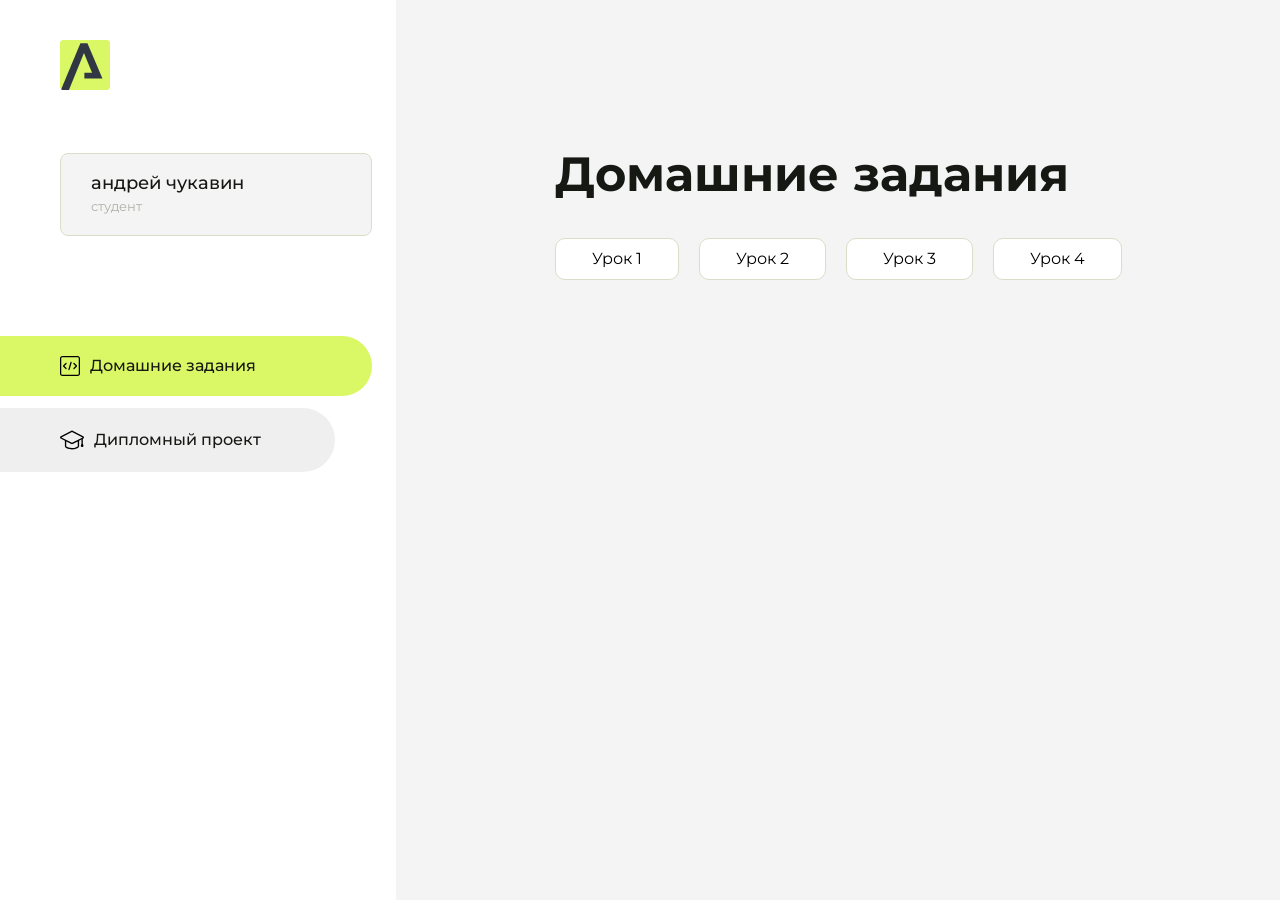
<file: index.html>
<!DOCTYPE html>
<html lang="en">
<head>
    <meta charset="UTF-8">
    <meta name="viewport" content="width=device-width, initial-scale=1.0">
    <title>Домашняя работа</title>
    <link rel="shortcut icon" href="src/logo.ico" type="image/x-icon">
    <link rel="preconnect" href="https://fonts.googleapis.com">
    <link rel="preconnect" href="https://fonts.gstatic.com" crossorigin>
    <link href="https://fonts.googleapis.com/css2?family=Montserrat:wght@400;500;700&family=Rubik:wght@500&display=swap"
          rel="stylesheet">
    <link rel="stylesheet" href="src/style.css">
</head>
<body id="body">
<div class="overlay" id="overlay"></div>
<div class="layout">
    <div class="burger" id="burger">
        <svg viewBox="0 0 24 24" fill="none" xmlns="http://www.w3.org/2000/svg">
            <g id="SVGRepo_bgCarrier" stroke-width="0"></g>
            <g id="SVGRepo_tracerCarrier" stroke-linecap="round" stroke-linejoin="round"></g>
            <g id="SVGRepo_iconCarrier">
                <path d="M4 18L20 18" stroke="#DAF765" stroke-width="2" stroke-linecap="round"></path>
                <path d="M4 12L20 12" stroke="#DAF765" stroke-width="2" stroke-linecap="round"></path>
                <path d="M4 6L20 6" stroke="#DAF765" stroke-width="2" stroke-linecap="round"></path>
            </g>
        </svg>
    </div>
    <aside class="sidebar" id="sidebar">
        <div class="sidebar__inner">
            <div class="logo">
                <svg width="50" height="50" viewBox="0 0 50 50" fill="none" xmlns="http://www.w3.org/2000/svg">
                    <g clip-path="url(#clip0_513_74730)">
                        <path d="M46.17 -0.257004H3.83C1.57281 -0.257004 -0.257 1.57281 -0.257 3.83V46.17C-0.257 48.4272 1.57281 50.257 3.83 50.257H46.17C48.4272 50.257 50.257 48.4272 50.257 46.17V3.83C50.257 1.57281 48.4272 -0.257004 46.17 -0.257004Z"
                              fill="#DAF765"/>
                        <path d="M24.375 38.4H42.461L27.441 3.1585H20.4355C20.4355 3.1585 6.7895 35.881 1.1945 49.294C2.015 50.0275 3.0945 50.257 3.6945 50.257H8.8445L23.954 13.07L32.0465 32.8285H24.375V38.4Z"
                              fill="#323843"/>
                    </g>
                    <defs>
                        <clipPath id="clip0_513_74730">
                            <rect width="50" height="50" fill="white"/>
                        </clipPath>
                    </defs>
                </svg>
            </div>
            <div class="sidebar__user">
                <div class="sidebar__name">андрей чукавин</div>
                <div class="sidebar__text">студент</div>
            </div>
            <div class="sidebar__tabs">
                <div class="sidebar__item">
                    <button class="sidebar__button active" id="tasks">
                        <svg xmlns="http://www.w3.org/2000/svg" width="20" height="20" viewBox="0 0 20 20" fill="none">
                            <g clip-path="url(#clip0_704_74543)">
                                <path d="M17.7083 20H2.29167C1.0275 20 0 18.9725 0 17.7083V2.29167C0 1.0275 1.0275 0 2.29167 0H17.7083C18.9725 0 20 1.0275 20 2.29167V17.7083C20 18.9725 18.9725 20 17.7083 20ZM2.29167 1.25C1.7175 1.25 1.25 1.7175 1.25 2.29167V17.7083C1.25 18.2825 1.7175 18.75 2.29167 18.75H17.7083C18.2825 18.75 18.75 18.2825 18.75 17.7083V2.29167C18.75 1.7175 18.2825 1.25 17.7083 1.25H2.29167Z"
                                      fill="black"/>
                                <path d="M6.04167 13.125C5.88167 13.125 5.72167 13.0642 5.6 12.9417L3.1 10.4417C2.85583 10.1975 2.85583 9.80167 3.1 9.5575L5.6 7.0575C5.84417 6.81333 6.24 6.81333 6.48417 7.0575C6.72833 7.30167 6.72833 7.6975 6.48417 7.94167L4.42583 10L6.48417 12.0583C6.72833 12.3025 6.72833 12.6983 6.48417 12.9425C6.36167 13.0642 6.20167 13.125 6.04167 13.125Z"
                                      fill="black"/>
                                <path d="M8.95833 14.1667C8.9 14.1667 8.84 14.1583 8.78167 14.1417C8.45083 14.0442 8.26083 13.6967 8.35833 13.3658L10.4417 6.28251C10.5392 5.95084 10.8892 5.76417 11.2175 5.85917C11.5483 5.95667 11.7383 6.30417 11.6408 6.63501L9.5575 13.7183C9.47833 13.9908 9.22833 14.1667 8.95833 14.1667Z"
                                      fill="black"/>
                                <path d="M13.9583 13.125C13.7983 13.125 13.6383 13.0642 13.5167 12.9417C13.2725 12.6975 13.2725 12.3017 13.5167 12.0575L15.575 9.99916L13.5167 7.94083C13.2725 7.69666 13.2725 7.30083 13.5167 7.05666C13.7608 6.81249 14.1567 6.81249 14.4008 7.05666L16.9008 9.55666C17.145 9.80083 17.145 10.1967 16.9008 10.4408L14.4008 12.9408C14.2783 13.0642 14.1183 13.125 13.9583 13.125Z"
                                      fill="black"/>
                            </g>
                            <defs>
                                <clipPath id="clip0_704_74543">
                                    <rect width="20" height="20" fill="white"/>
                                </clipPath>
                            </defs>
                        </svg>
                        <span>Домашние задания</span></button>
                </div>
                <div class="sidebar__item">
                    <button class="sidebar__button" id="diplom">
                        <svg xmlns="http://www.w3.org/2000/svg" width="24" height="24" viewBox="0 0 24 24" fill="none">
                            <g clip-path="url(#clip0_704_74553)">
                                <path d="M23.2628 10.5971C23.7176 10.365 24 9.90375 24 9.39337C24 8.883 23.7176 8.42175 23.2628 8.18962L12.6135 2.75362C12.2291 2.55824 11.7705 2.55787 11.3854 2.75399L0.736875 8.19C0.282375 8.42175 0 8.883 0 9.39337C0 9.90375 0.282375 10.365 0.736875 10.5971L4.89038 12.7177V18.2074C4.89038 19.8154 8.412 21.393 12 21.393C15.5884 21.393 19.1096 19.815 19.1096 18.2074V12.7174L21.4609 11.517V15.8017L20.901 17.2305C20.7409 17.6389 20.7934 18.0994 21.0405 18.4616C21.2876 18.8246 21.6979 19.041 22.1366 19.041C22.5754 19.041 22.9852 18.8246 23.2324 18.462C23.4795 18.099 23.532 17.6385 23.3719 17.2301L22.8124 15.8021V10.827L23.2628 10.5971ZM17.7623 18.1721C17.6198 18.6375 15.3491 20.0419 12 20.0419C8.65088 20.0419 6.38025 18.6375 6.2415 18.2074V12.3037L6.23887 12.3019C6.23812 12.057 6.1065 11.8207 5.87325 11.7019L1.3515 9.39337L12 3.95737L22.6489 9.39337L12 14.8294L5.87325 11.7019C5.54063 11.5331 4.6695 11.6674 4.5 12C4.33012 12.3322 4.55813 12.5479 4.89038 12.7177L11.3857 16.0331C11.5781 16.1314 11.7889 16.1805 12 16.1805C12.2107 16.1805 12.4222 16.1314 12.6146 16.0331L17.7593 13.407L17.7623 18.1721Z"
                                      fill="black"/>
                            </g>
                            <defs>
                                <clipPath id="clip0_704_74553">
                                    <rect width="24" height="24" fill="white"/>
                                </clipPath>
                            </defs>
                        </svg>
                        <span>Дипломный проект</span></button>
                </div>
            </div>
        </div>

    </aside>
    <div class="content">
        <div class="container">
            <div class="content__block" id="tasksBlock">
                <div class="content__title">Домашние задания</div>
                <ul class="content__list">
                    <li class="content__list-item">
                        <a href="hello-aroken.ru/index.html">Урок 1</a>
                    </li>
                    <li class="content__list-item">
                        <a href="first-project/index.html">Урок 2</a>
                    </li>
                    <li class="content__list-item">
                        <a href="asd/index.html">Урок 3</a>
                    </li>
                    <li class="content__list-item">
                        <a href="weqw/index.html">Урок 4</a>
                    </li>
                </ul>
            </div>
            <div class="content__block hidden" id="diplomBlock">
                <div class="content__title">Дипломный проект</div>
                <div class="content__list-diplom">
                    <a href="ПАПКА-С-НОМЕРОМ-УРОКА">Ссылка на ДЗ</a>
                </div>
                <div class="content__decor">
                    <div class="content__decor-text">Давай проверим, чему ты научился!</div>
                    <div class="content__decor-img">
                        <img src="src/decor.png" alt="decor">
                    </div>
                </div>
            </div>
        </div>
    </div>
</div>
<script src="src/index.js"></script>
</body>
</html>
</file>
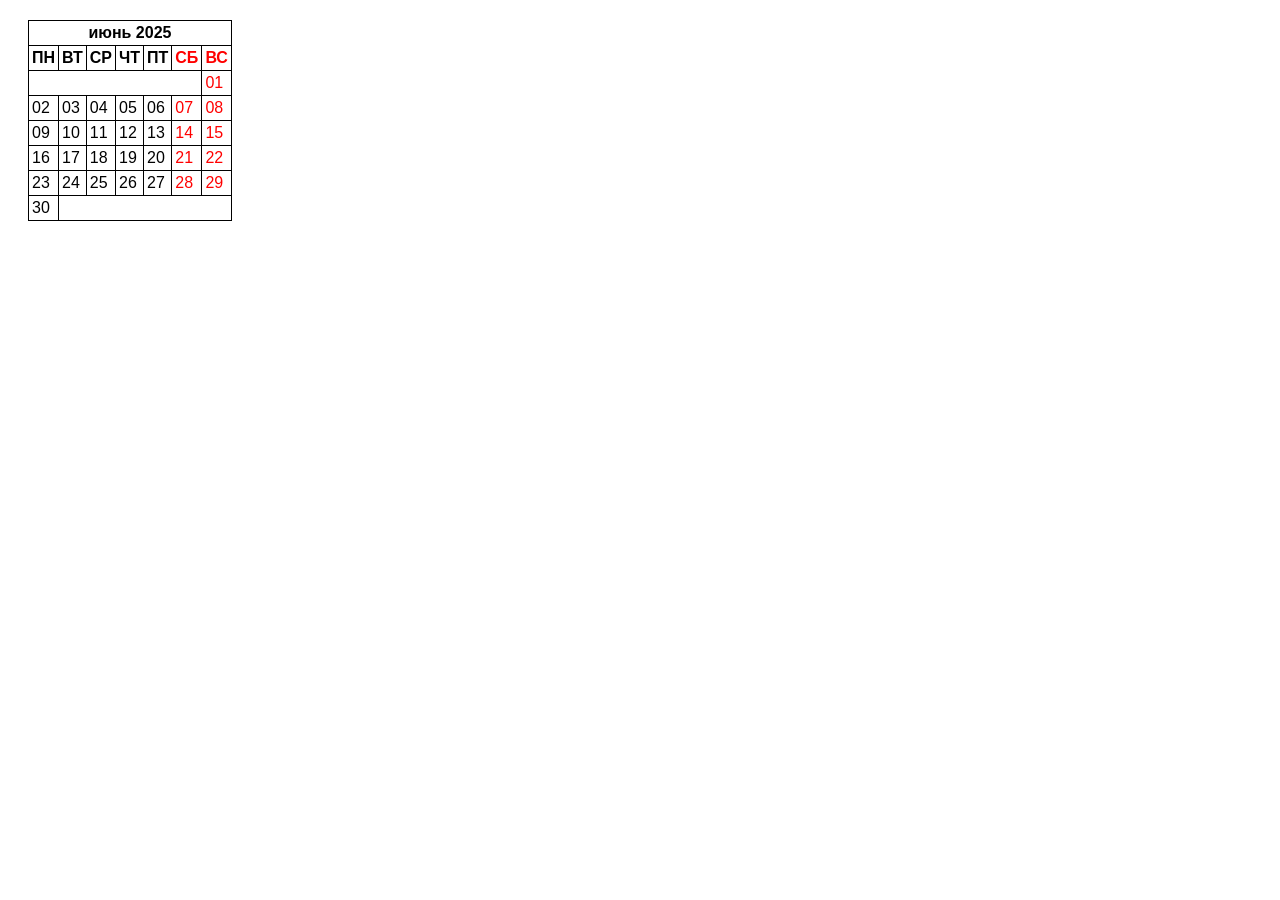
<file: asd/index.html>
<!DOCTYPE html>
<html lang="en">
<head>
    <meta charset="UTF-8">
    <meta name="viewport" content="width=device-width, initial-scale=1.0">
    <title>практика по таблицам</title>
    <link rel="stylesheet" href="css/style.css">
</head>
<body>
    <table>
        <caption>
            июнь 2025
        </caption>
        <thead>
            <tr>
                <th>пн</th>
                <th>вт</th>
                <th>ср</th>
                <th>чт</th>
                <th>пт</th>
                <th class="weekend">сб</th>
                <th class="weekend">вс</th>
            </tr>
        </thead>
        <tbody>
            <tr>
                <td colspan="6"></td>
                <td class="weekend">01</td>
            </tr>
            <tr>
                <td>02</td>
                <td>03</td>
                <td>04</td>
                <td>05</td>
                <td>06</td>
                <td class="weekend">07</td>
                <td class="weekend">08</td>
            </tr>
            <tr>
                <td>09</td>
                <td>10</td>
                <td>11</td>
                <td>12</td>
                <td>13</td>
                <td class="weekend">14</td>
                <td class="weekend">15</td>
            </tr>
            <tr>
                <td>16</td>
                <td>17</td>
                <td>18</td>
                <td>19</td>
                <td>20</td>
                <td class="weekend">21</td>
                <td class="weekend">22</td>
            </tr>
            <tr>
                <td>23</td>
                <td>24</td>
                <td>25</td>
                <td>26</td>
                <td>27</td>
                <td class="weekend">28</td>
                <td class="weekend">29</td>
            </tr>
            <tr>
                <td>30</td>
                <td colspan="6"></td>
            </tr>
        </tbody>
    </table>
</body>
</html>
</file>
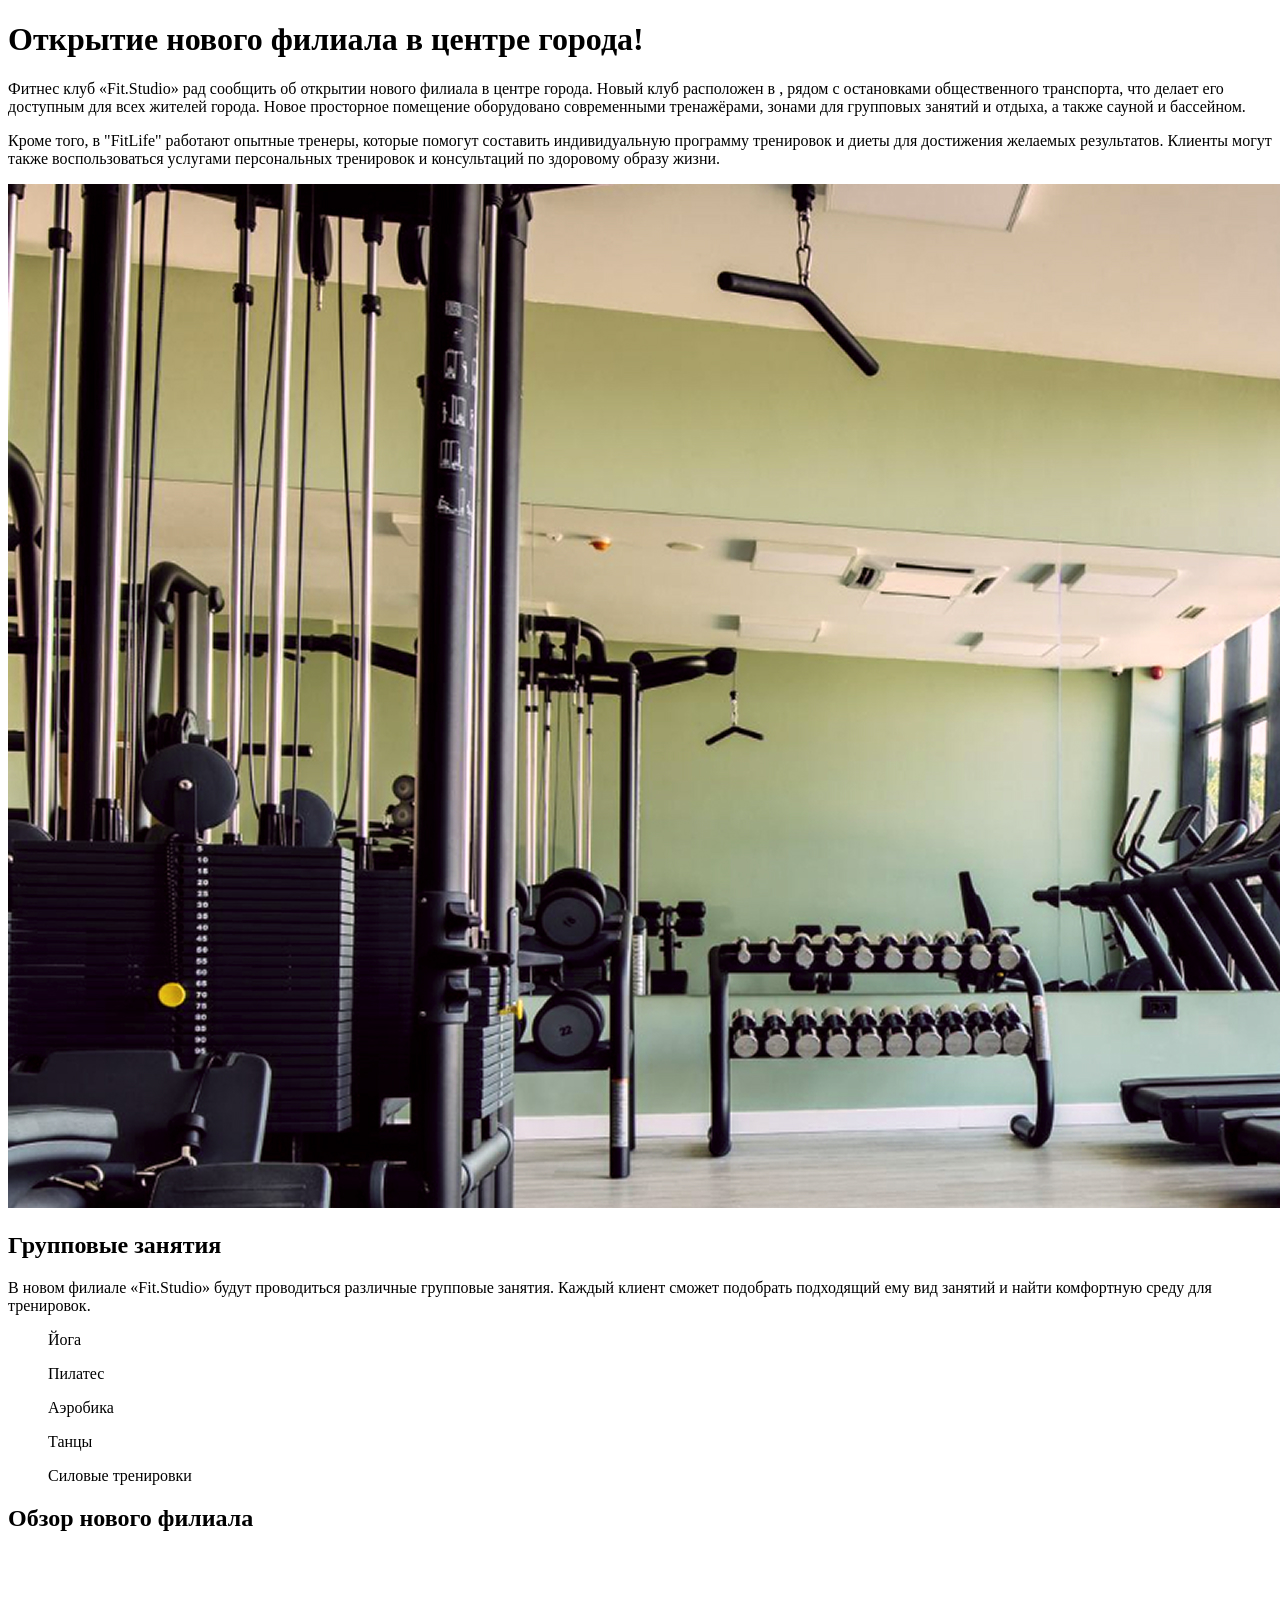
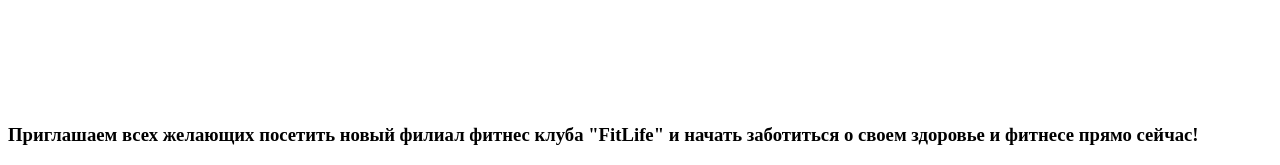
<file: first-project/index.html>
<!DOCTYPE html>
<html lang="en">
<head>
    <meta charset="UTF-8">
    <meta name="viewport" content="width=, initial-scale=1.0">
    <title>статья</title>
</head>
<body>
    <h1>Открытие нового
филиала в центре города!</h1>
    <p>Фитнес клуб «Fit.Studio» рад сообщить об открытии нового филиала в центре города. Новый клуб расположен в  , рядом с остановками
общественного транспорта, что делает его доступным для всех жителей города. Новое просторное помещение оборудовано современными тренажёрами,
зонами для групповых занятий и отдыха, а также сауной и бассейном.</p>
<p>Кроме того, в "FitLife" работают опытные тренеры, которые помогут составить индивидуальную программу тренировок и диеты для достижения желаемых
результатов. Клиенты могут также воспользоваться услугами персональных тренировок и консультаций по здоровому образу жизни.
</p>
<img src="gym-image.jpg" alt="на фото изображены беговые дорожки и тренажёры в том числе гири">
<h2>Групповые занятия</h2>
<p>В новом филиале «Fit.Studio» будут проводиться различные групповые занятия. Каждый клиент
сможет подобрать подходящий ему вид занятий и найти комфортную среду для тренировок.</p>
<ul>Йога</ul>
<ul>Пилатес</ul>
<ul>Аэробика</ul>
<ul>Танцы</ul>
<ul>Силовые тренировки</ul>
<h2>Обзор нового филиала</h2>
<video src="gym-video.mp4">gym-video</video>
<h3>Приглашаем всех желающих посетить новый филиал фитнес клуба "FitLife" и начать заботиться о своем здоровье и фитнесе прямо сейчас!</h3>
</body>
</html>
</file>
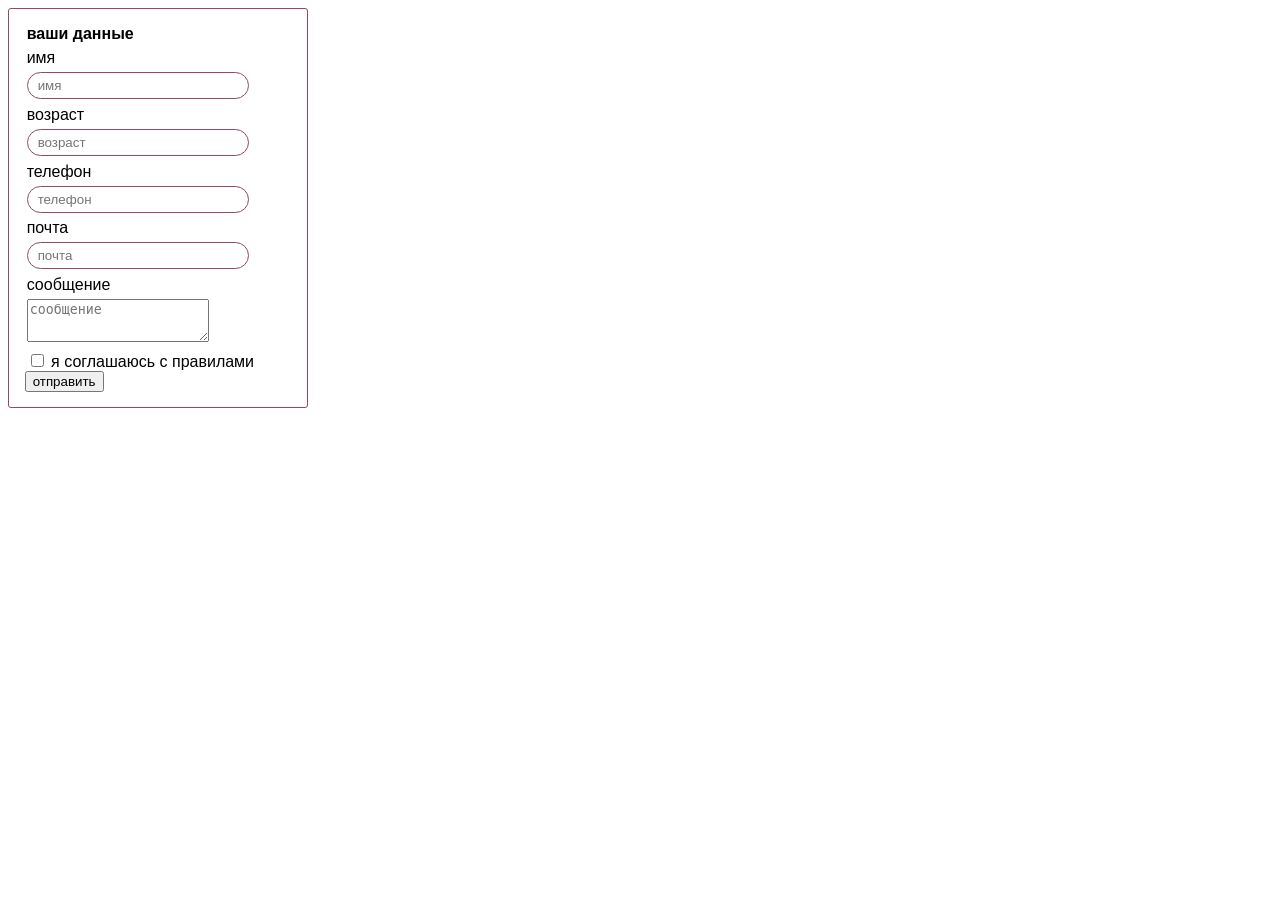
<file: weqw/index.html>
<!DOCTYPE html>
<html lang="ru">
<head>
    <meta charset="UTF-8">
    <meta name="viewport" content="width=device-width, initial-scale=1.0">
    <title>формы</title>
    <link rel="stylesheet" href="css/style.css">
</head>
<body>
    <form class="form"">
    <fieldset class="form-group">
        <legend class="form-group-title">ваши данные</legend>
         <label class="label" for="name">имя</label>
         <input id="name" class="input" type="text" placeholder="имя" name="name" required>
        <label class="label" for="age">возраст</label>
        <input id="age" class="input" type="number" placeholder="возраст" name="age" required>
        <label class="label" for="phone">телефон</label>
        <input id="phone" class="input" inputmode="numeric" type="number" placeholder="телефон" name="phone" required>
        <label class="label" for="email">почта</label>
        <input id="emali" class="input" type="email" placeholder="почта" name="почта" required>
    </fieldset>
    <fieldset class="form-group">
        <label for="message" class="label">сообщение</label>
        <textarea id="message" class="textarea" placeholder="сообщение" name="message" required></textarea>
        <label class="label"></label>
        <input class="checkbox" type="checkbox" name="checkbox" required>
        <span>я соглашаюсь с правилами</span>
    </fieldset>
    <button class="button">отправить</button>
</body>
</html>
</file>
<file: src/style.css>
*{padding: 0;margin: 0;border: 0;}
*,*:before,*:after{-webkit-box-sizing: border-box;box-sizing: border-box;}
:focus,:active{outline: none;}
a:focus,a:active{outline: none;}
nav,footer,header,aside{display: block;}
html,body{
    height:100%;width:100%;
    font-size:100%;line-height:1;-ms-text-size-adjust:100%;-moz-text-size-adjust:100%;-webkit-text-size-adjust:100%;}
input,button,textarea{font-family:inherit;}
input::-ms-clear{display: none;}
button{cursor: pointer;}
button::-moz-focus-inner{padding:0;border:0;}
a,a:visited{text-decoration: none;}
a:hover{text-decoration: none;}
ul li{list-style: none;}
img{vertical-align: top;}
h1,h2,h3,h4,h5,h6{font-size:inherit;font-weight: inherit;}
a{color:inherit;}



body {
    font-family: "Montserrat",SansSerif;
    color: black;
}

body.overflow {
    overflow: hidden;
}



.layout {
    display: -webkit-box;
    display: -ms-flexbox;
    display: flex;
    min-height: 100vh;
}

.sidebar {
    padding: 40px 24px 40px 0;
    -ms-flex-negative: 0;
    flex-shrink: 0;
    background-color: white;
}



.content {
    -webkit-box-flex: 1;
    -ms-flex-positive: 1;
    flex-grow: 1;
    background-color: #F4F4F4;
}

.container {
    display: -webkit-box;
    display: -ms-flexbox;
    display: flex;
    -webkit-box-orient: vertical;
    -webkit-box-direction: normal;
    -ms-flex-direction: column;
    flex-direction: column;
    -webkit-box-pack: center;
    -ms-flex-pack: center;
    justify-content: center;
    -webkit-box-align: center;
    -ms-flex-align: center;
    align-items: center;
    padding: 150px 60px 80px 60px;
}


.logo {
    margin-left: 60px;
    margin-bottom: 60px;
}

.sidebar__user {
    background-color: #F4F4F4;
    padding: 20px 30px;
    margin-left: 60px;
    margin-bottom: 100px;
    border-radius: 8px;
    border: 1px solid #DADEC9;
}

.sidebar__name {
    color:#161814;
    font-size: 18px;
    font-weight: 500;
    margin-bottom: 6px;
}

.sidebar__text {
    color: #AFB1A7;
    font-size: 13px;
    font-weight: 400;
    line-height: 130%; /* 16.9px */
}

.sidebar__item {
    width: 372px;
}

.sidebar__button {
    display: -webkit-box;
    display: -ms-flexbox;
    display: flex;
    -webkit-box-align: center;
    -ms-flex-align: center;
    align-items: center;
    gap: 10px;
    padding: 20px 60px;
    margin-bottom: 12px;
    border-radius: 0px 100px 100px 0px;
    -webkit-transition: all .5s;
    -o-transition: all .5s;
    transition: all .5s;
    cursor: pointer;
    width: 90%;
    color:#161814;
    font-size: 16px;
    font-weight: 500;
}

.sidebar__button.active , .sidebar__button:hover {
    width: 100%;
    background-color: #DAF765;
}


.content__title {
    color: #161814;
    font-size: 48px;
    font-weight: 700;
    margin-bottom: 40px;
}

.content__list {
    display: -webkit-box;
    display: -ms-flexbox;
    display: flex;
    -webkit-box-align: center;
    -ms-flex-align: center;
    align-items: center;
    -ms-flex-wrap: wrap;
    flex-wrap: wrap;
    gap: 20px;
}



.content__list-item  {
    cursor: pointer;
    padding: 12px 18px;
    background-color: #fff;
    border-radius: 10px;
    border: 1px solid #DADEC9;
    -webkit-transition: all .3s;
    -o-transition: all .3s;
    transition: all .3s;
}

.content__list-item:hover,.content__list-diplom:hover {
    background-color: #AFB1A7;
}

li a {
    padding: 12px 18px;

}


.content__list-diplom {
    -webkit-transition: all .3s;
    -o-transition: all .3s;
    transition: all .3s;
    display: inline-block;
    padding: 12px 18px;
    background-color: #fff;
    border-radius: 10px;
    border: 1px solid #DADEC9;
}

.content__decor {
    display: -webkit-box;
    display: -ms-flexbox;
    display: flex;
    -webkit-box-align: center;
    -ms-flex-align: center;
    align-items: center;
}

.content__decor-text {
    color:#BEDD44;
    font-size: 36px;
    font-weight: 700;
    line-height: 110%; /* 39.6px */
}

.content__block {
    max-width: 1200px;
}

.content__block.hidden {
    display: none;
}

.content__decor-img img{
    width: 100%;
}

.burger {
    display: none;
    padding: 5px;
    position: fixed;
    top: 3%;
    right: 7%;
    width: 40px;
    height: 40px;
    background-color: #161814;
    border-radius: 50%;
    z-index: 10;
    border: 1px solid #DAF765;
}

@media (max-width: 768px) {
    .burger {
        display: block;
    }

    .sidebar {
        -webkit-transition: all .3s;
        -o-transition: all .3s;
        transition: all .3s;
        -webkit-transform: translateX(-100%);
        -ms-transform: translateX(-100%);
        transform: translateX(-100%);
        position: fixed;
        top: 0;
        left: 0;
        bottom: 0;
        z-index: 5;
    }

    .sidebar.show {
        -webkit-transform: translateX(0%);
        -ms-transform: translateX(0%);
        transform: translateX(0%);
    }

    .overlay {
        opacity: 0;
        pointer-events: none;
        -webkit-transition: all .3s;
        -o-transition: all .3s;
        transition: all .3s;
        position: absolute;
        top: 0;
        right: 0;
        left: 0;
        bottom: 0;
        z-index: 3;
        background-color: #000000e0;
    }

    .overlay.show {
        opacity: 1;
        pointer-events: all;
    }

    .container {
        padding: 40px 20px;
        min-height: 100%;
    }

    .content__decor {
        margin-top: 20px;
        -webkit-box-orient: vertical;
        -webkit-box-direction: normal;
        -ms-flex-direction: column;
        flex-direction: column;
    }
}

@media (max-width: 400px) {
    .sidebar__user {
        margin-left: 0;
    }
}
</file>
<file: asd/css/style.css>
table {
    font-family: sans-serif;
    border-collapse: collapse;
    border-spacing: 0;
    margin: 20px;
}

th,
td,
caption
 {
    border: 1px solid #000;
    padding: 3px;
}

caption {
    font-weight: 600;
    border-bottom: 0;
}

th {
    text-transform: uppercase;
}
.weekend {
    color: red;
}
</file>
<file: weqw/css/style.css>
body {
    font-family: sans-serif;
}

.form {
    border: 1px solid #934769;
    border-radius: 3px;
    max-width: 267px;
    padding: 15.67px;
}

.form-group {
    border: none;
    padding: 0;
}
.form-group-title {
    font-weight: 700;
    padding: 0;
    margin-bottom: 6.7px;
}

.label {
    display: block;
    margin-bottom: 5px;
}

.input {
      border: 1px solid #934769;
    min-width: 200px;
    padding: 5px 10px;
    margin-bottom: 6.7px;
     border-radius: 333px;
     outline: none;
}

textarea {
    resize: vertical;
    min-height: 36.7px;
    max-height: 167px;
}

.texxtarea {
      border: 1px solid #934769;
    min-width: 200px;
    padding: 5px 10px;
    margin-bottom: 6.7px;
     border-radius: 3px;
     outline: none;
}

.chekbox {
    cursor: pointer;
}
</file>
